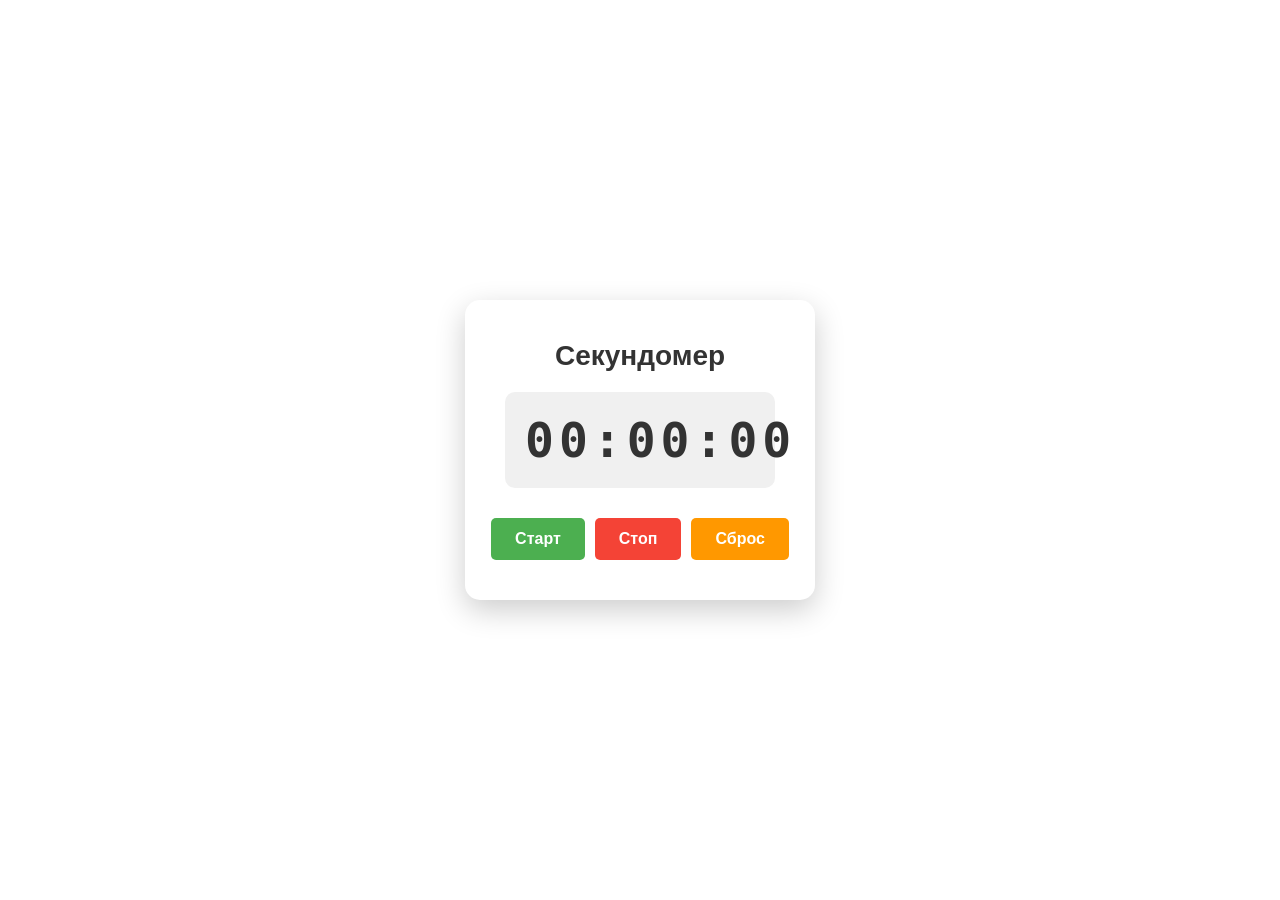
<file: index.html>
<!DOCTYPE html>
<html lang="ru">
<head>
    <meta charset="UTF-8">
    <meta name="viewport" content="width=device-width, initial-scale=1.0">
    <title>Секундомер</title>
    <link rel="stylesheet" href="style.css">
</head>
<body>
    <div class="timer-container">
        <h1>Секундомер</h1>
        <div class="display" id="display">00:00:00</div>
        <div class="controls">
            <button id="startBtn">Старт</button>
            <button id="stopBtn">Стоп</button>
            <button id="resetBtn">Сброс</button>
        </div>
    </div>
    <script src="main.js"></script>
</body>
</html>
</file>
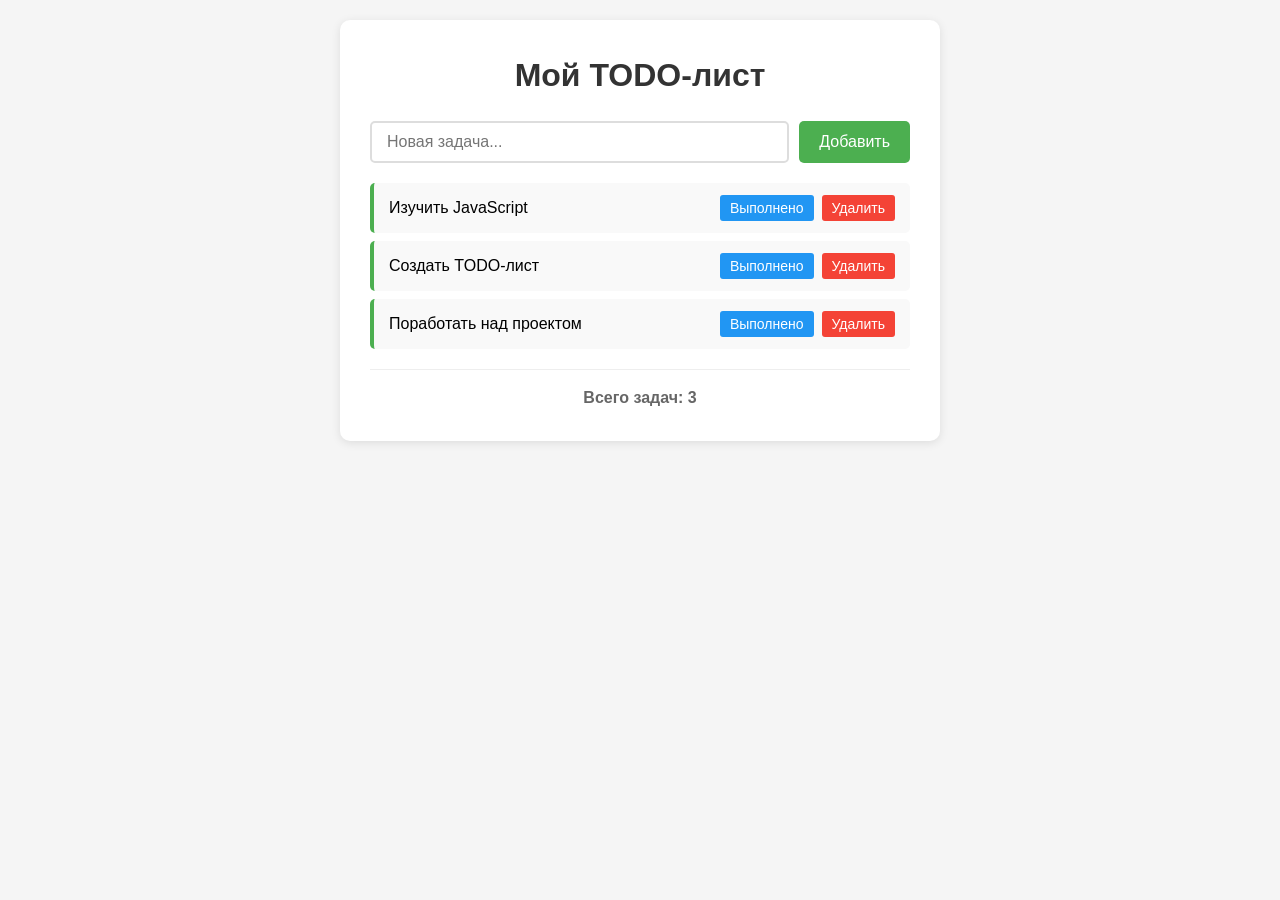
<file: todo.html>
<!DOCTYPE html>
<html lang="ru">
<head>
    <meta charset="UTF-8">
    <meta name="viewport" content="width=device-width, initial-scale=1.0">
    <title>Простой TODO-лист</title>
    <link rel="stylesheet" href="todo.css">
</head>
<body>
    <div class="container">
        <h1>Мой TODO-лист</h1>
        <div class="add-task">
            <input type="text" id="taskInput" placeholder="Новая задача...">
            <button id="addBtn">Добавить</button>
        </div>
        <ul id="taskList"></ul>
        <div class="info">
            <span id="taskCounter">Всего задач: 0</span>
        </div>
    </div>
    <script src="todo.js"></script>
</body>
</html>
</file>
<file: style.css>
* {
    margin: 0;
    padding: 0;
    box-sizing: border-box;
}
body {
    font-family: Arial, sans-serif;
    min-height: 100vh;
    display: flex;
    justify-content: center;
    align-items: center;
    margin: 0;
    padding: 20px;
}
.timer-container {
    background: white;
    padding: 40px;
    border-radius: 15px;
    box-shadow: 0 10px 30px rgba(0,0,0,0.2);
    text-align: center;
    width: 350px;
}
h1 {
    color: #333;
    margin-bottom: 20px;
    font-size: 28px;
}
.display {
    font-size: 48px;
    font-weight: bold;
    font-family: monospace;
    background: #f0f0f0;
    padding: 20px;
    border-radius: 10px;
    margin-bottom: 30px;
    color: #333;
    letter-spacing: 5px;
}
.controls {
    display: flex;
    gap: 10px;
    justify-content: center;
}
button {
    padding: 12px 24px;
    border: none;
    border-radius: 5px;
    font-size: 16px;
    cursor: pointer;
    transition: all 0.3s;
    color: white;
    font-weight: bold;
}
#startBtn {
    background-color: #4CAF50;
}
#startBtn:hover {
    background-color: #45a049;
}
#stopBtn {
    background-color: #f44336;
}
#stopBtn:hover {
    background-color: #d32f2f;
}
#resetBtn {
    background-color: #ff9800;
}
#resetBtn:hover {
    background-color: #e68900;
}
button:active {
    transform: scale(0.98);
}
</file>
<file: todo.css>
* {
    margin: 0;
    padding: 0;
    box-sizing: border-box;
}
body {
    font-family: Arial, sans-serif;
    background-color: #f5f5f5;
    padding: 20px;
    line-height: 1.6;
}
.container {
    background: white;
    padding: 30px;
    border-radius: 10px;
    box-shadow: 0 2px 10px rgba(0,0,0,0.1);
    margin: 0 auto;
    max-width: 600px;
}
h1 {
    text-align: center;
    color: #333;
    margin-bottom: 20px;
}
.add-task {
    display: flex;
    gap: 10px;
    margin-bottom: 20px;
}
#taskInput {
    flex: 1;
    padding: 10px 15px;
    border: 2px solid #ddd;
    border-radius: 5px;
    font-size: 16px;
}
#taskInput:focus {
    outline: none;
    border-color: #4caf50;
}
#addBtn {
    padding: 10px 20px;
    background-color: #4caf50;
    color: white;
    border: none;
    border-radius: 5px;
    cursor: pointer;
    font-size: 16px;
    transition: background-color 0.3s;
}
#addBtn:hover {
    background-color: #45a049;
}
#taskList {
    list-style-type: none;
}
.task-item {
    display: flex;
    align-items: center;
    padding: 12px 15px;
    background-color: #f9f9f9;
    border-radius: 5px;
    margin-bottom: 8px;
    transition: all 0.3s;
    border-left: 4px solid #4caf50;
}
.task-item:hover {
    background-color: #f0f0f0;
}
.task-text {
    flex: 1;
    font-size: 16px;
}
.task-text.completed {
    text-decoration: line-through;
    color: #888;
}
.task-buttons {
    display: flex;
    gap: 8px;
}
.complete-btn,
.delete-btn {
    padding: 5px 10px;
    border: none;
    border-radius: 3px;
    cursor: pointer;
    font-size: 14px;
}
.complete-btn {
    background-color: #2196f3;
    color: white;
}
.complete-btn:hover {
    background-color: #1976d2;
}
.delete-btn {
    background-color: #f44336;
    color: white;
}
.delete-btn:hover {
    background-color: #d32f2f;
}
.info {
    text-align: center;
    padding-top: 15px;
    border-top: 1px solid #eee;
    margin-top: 20px;
}
#taskCounter {
    color: #666;
    font-weight: bold;
}
</file>
